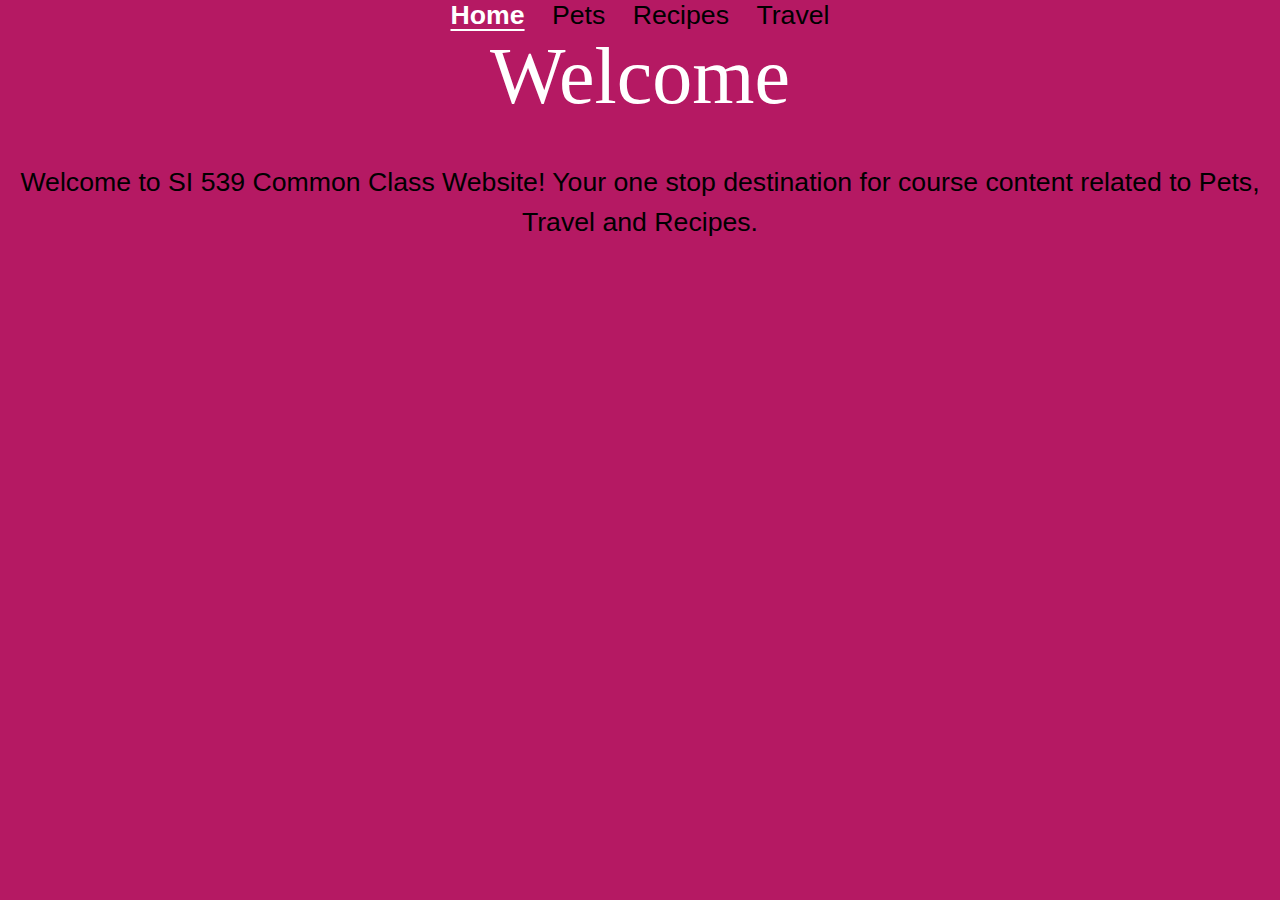
<file: index.html>
<!DOCTYPE html>
<html lang="en">
<head>
    <meta charset="UTF-8">
    <meta name="viewport" content="width=device-width, initial-scale=1.0">
    <link rel="stylesheet" href="css/reset.css">
    <link rel="stylesheet" href="css/style.css">
    <title>Home</title>
</head>
<body>
    <header>
        <nav>
            <a href = "" class="skip-link">Skip to Main Content</a>
            <ul>
                <li><a href = "index.html" class="active">Home</a></li>
                <li><a href = "pets.html">Pets</a></li>
                <li><a href = "recipes.html">Recipes</a></li>
                <li><a href = "travel.html">Travel</a></li>
            </ul>
        </nav>
    </header>
    <main>
        <h1>Welcome</h1>
        <div>
            <p> Welcome to SI 539 Common Class Website! Your one stop destination for course content related to Pets, Travel and Recipes. </p>

        </div>
    </main>
</body>
</html>
</file>
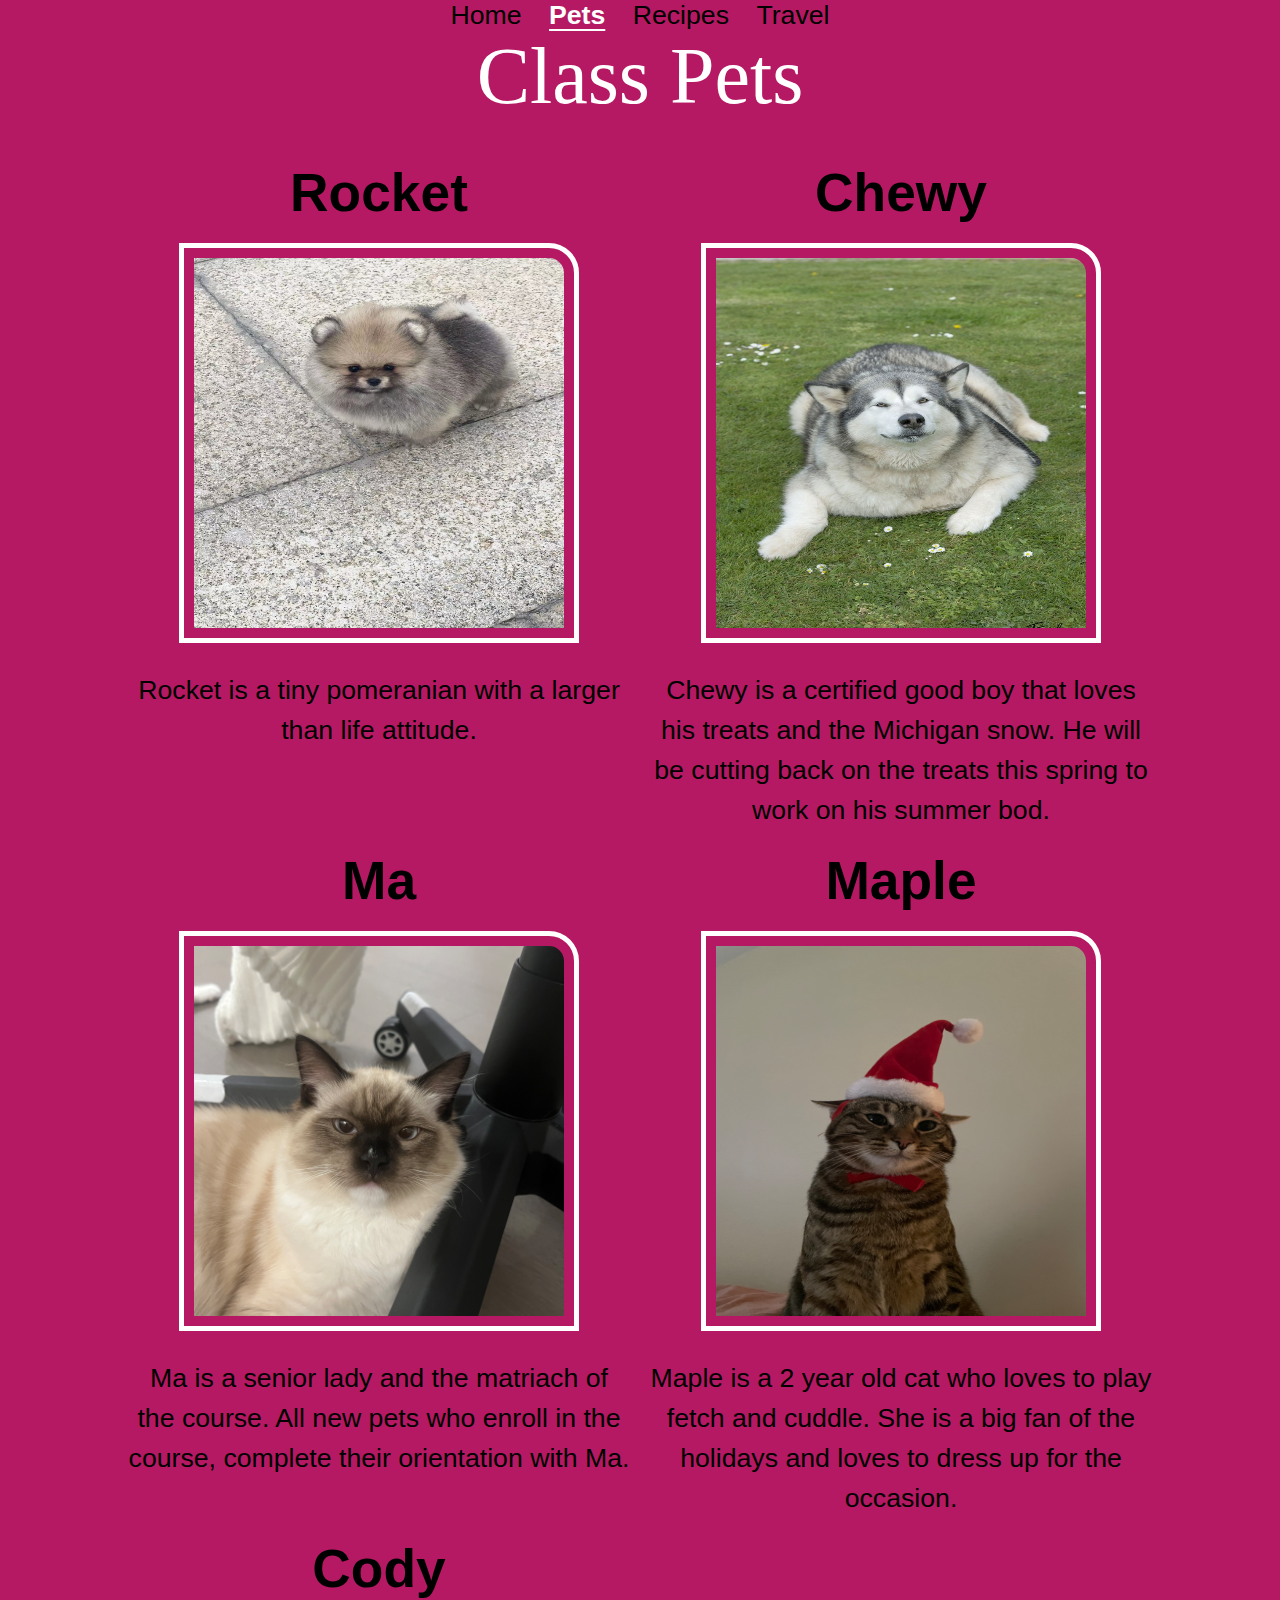
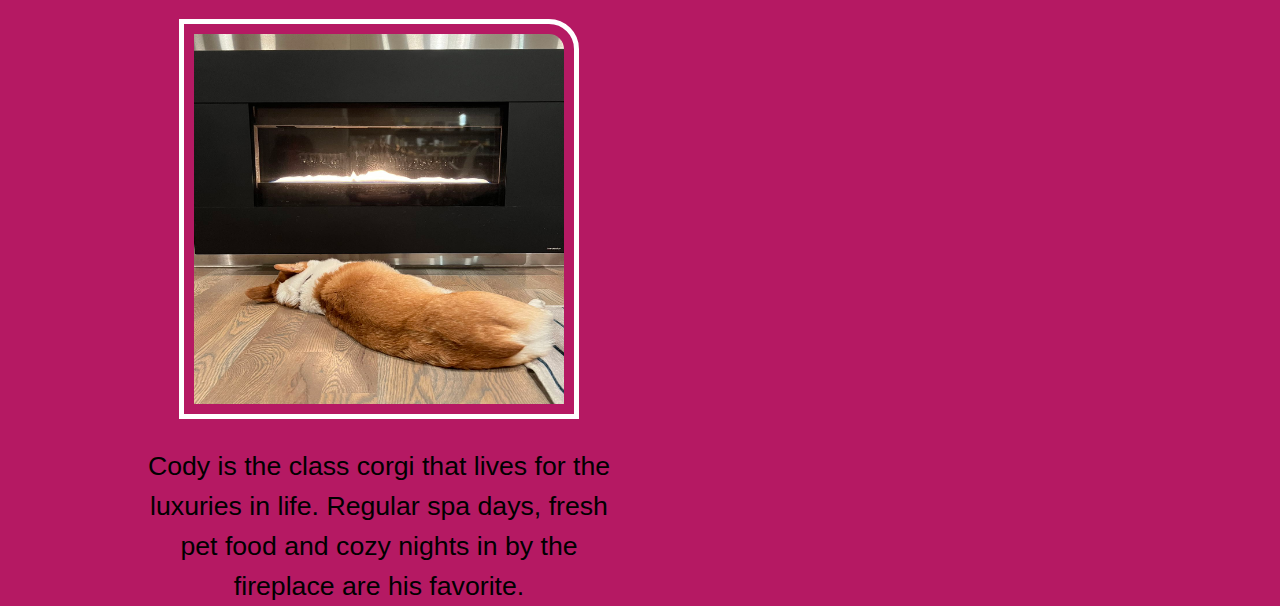
<file: pets.html>
<!DOCTYPE html>
<html lang="en">
<head>
    <meta charset="UTF-8">
    <meta name="viewport" content="width=device-width, initial-scale=1.0">
    <link rel="stylesheet" href="css/reset.css">
    <link rel="stylesheet" href="css/style.css">
    <title>Pets</title>
</head>
<body>
    <header>
        <nav>
            <a href = "" class="skip-link">Skip to Main Content</a>
            <ul>
                <li><a href = "index.html">Home</a></li>
                <li><a href = "pets.html" class="active">Pets</a></li>
                <li><a href = "recipes.html">Recipes</a></li>
                <li><a href = "travel.html">Travel</a></li>
            </ul>
        </nav>
    </header>
    <main>
        <h1>Class Pets</h1>
        <div class = "grids">
        <div>
            <h2>Rocket</h2>
            <img src="images/rocket_childhood.jpg" width = "400" alt="Fluffy Pomeranian">

            <p>Rocket is a tiny pomeranian with a larger than life attitude.</p>
        </div>
        <div>
            <h2>Chewy</h2>
            <img src="images/husky_fat.jpg" width = "400" alt="Chubby Husky in Snow">
            <p>Chewy is a certified good boy that loves his treats and the Michigan snow. He will be cutting back on the treats this spring to work on his summer bod.</p>
        </div>
        <div>
            <h2>Ma</h2>
            <img src="images/ma.jpg" width = "400" alt="Ma the Cat">
            <p>Ma is a senior lady and the matriach of the course. All new pets who enroll in the course, complete their orientation with Ma. </p>
        </div>
        <div>
            <h2>Maple</h2>
            <img src="images/maple_santa.jpg" width = "400" alt="Maple the Cat in a Santa hat">
            <p>Maple is a 2 year old cat who loves to play fetch and cuddle. She is a big fan of the holidays and loves to dress up for the occasion.</p>
        </div>
        <div>
            <h2>Cody</h2>
            <img src="images/cody_fireplace.jpg" width = "400" alt="Cody the Corgi staying warm by the fire">
            <p>Cody is the class corgi that lives for the luxuries in life. Regular spa days, fresh pet food and cozy nights in by the fireplace are his favorite.</p>
        </div>
        </div>
    </main>
</body>
</html>
</file>
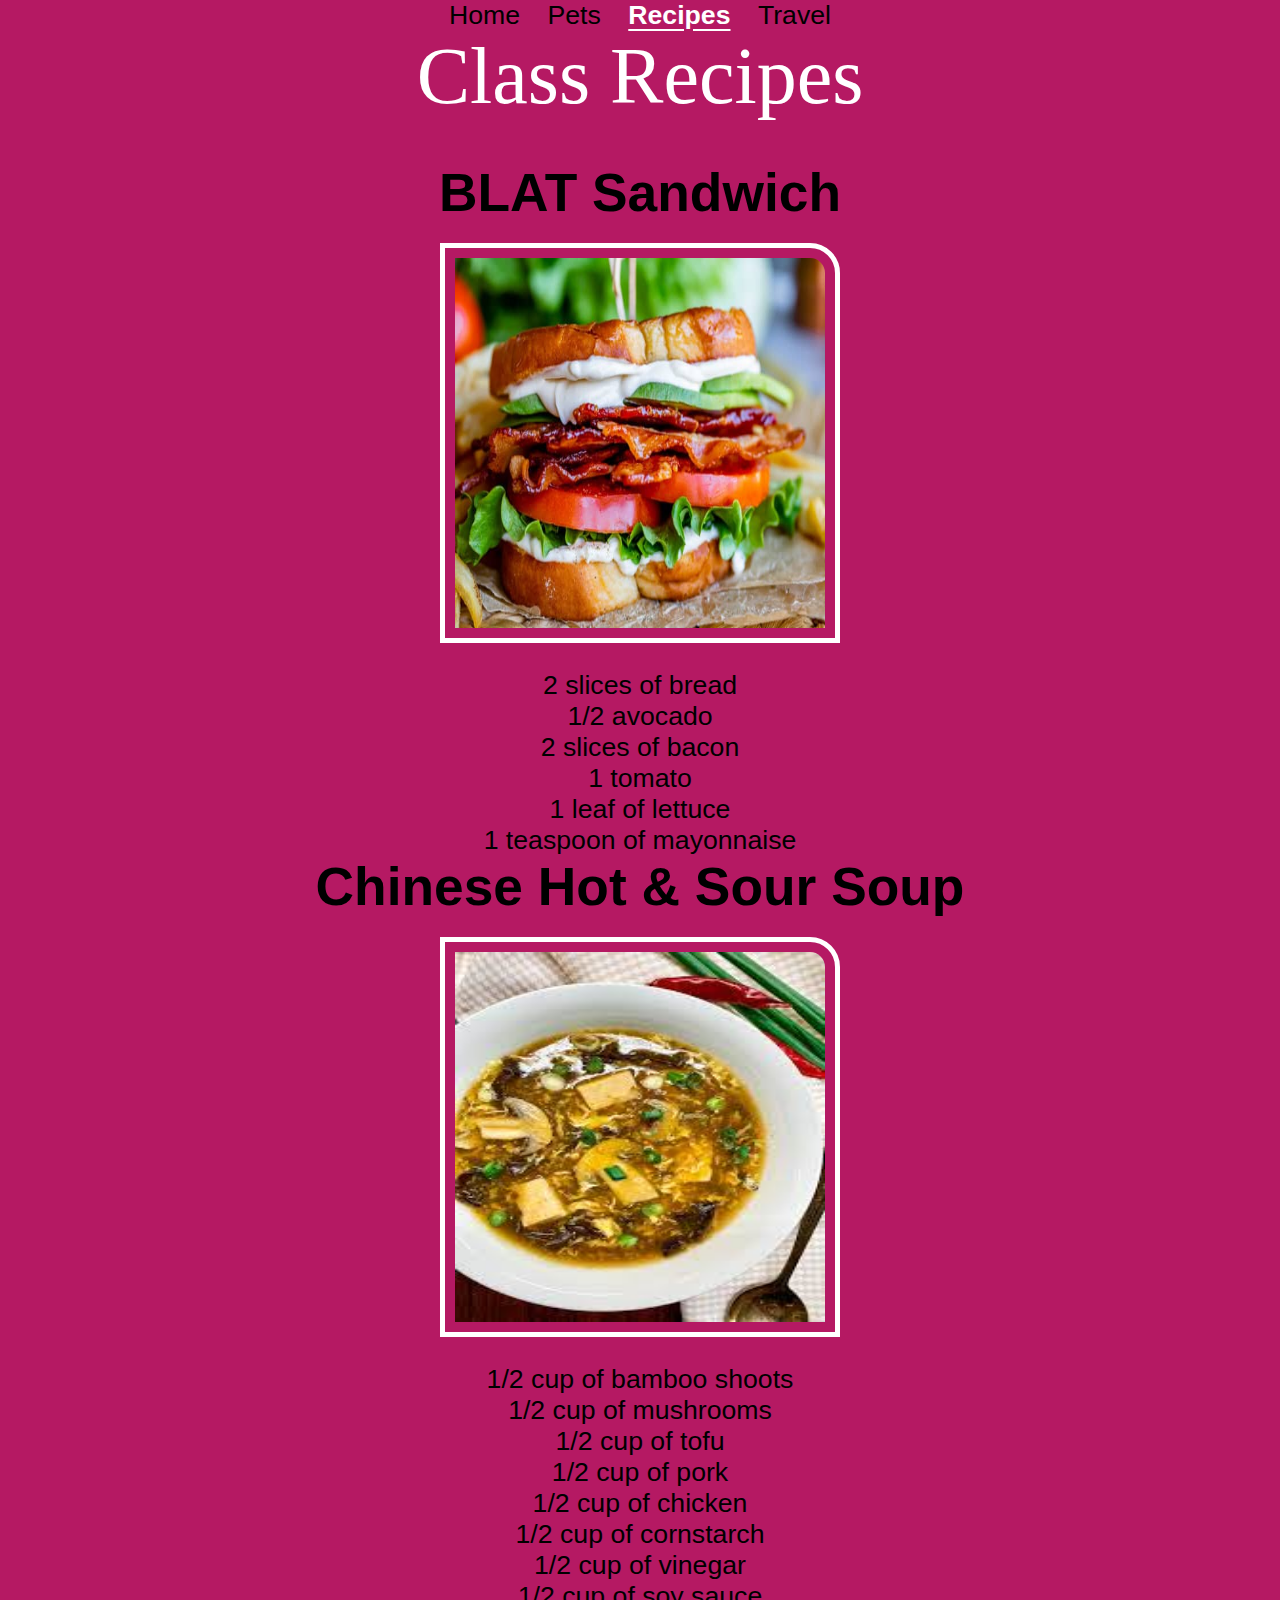
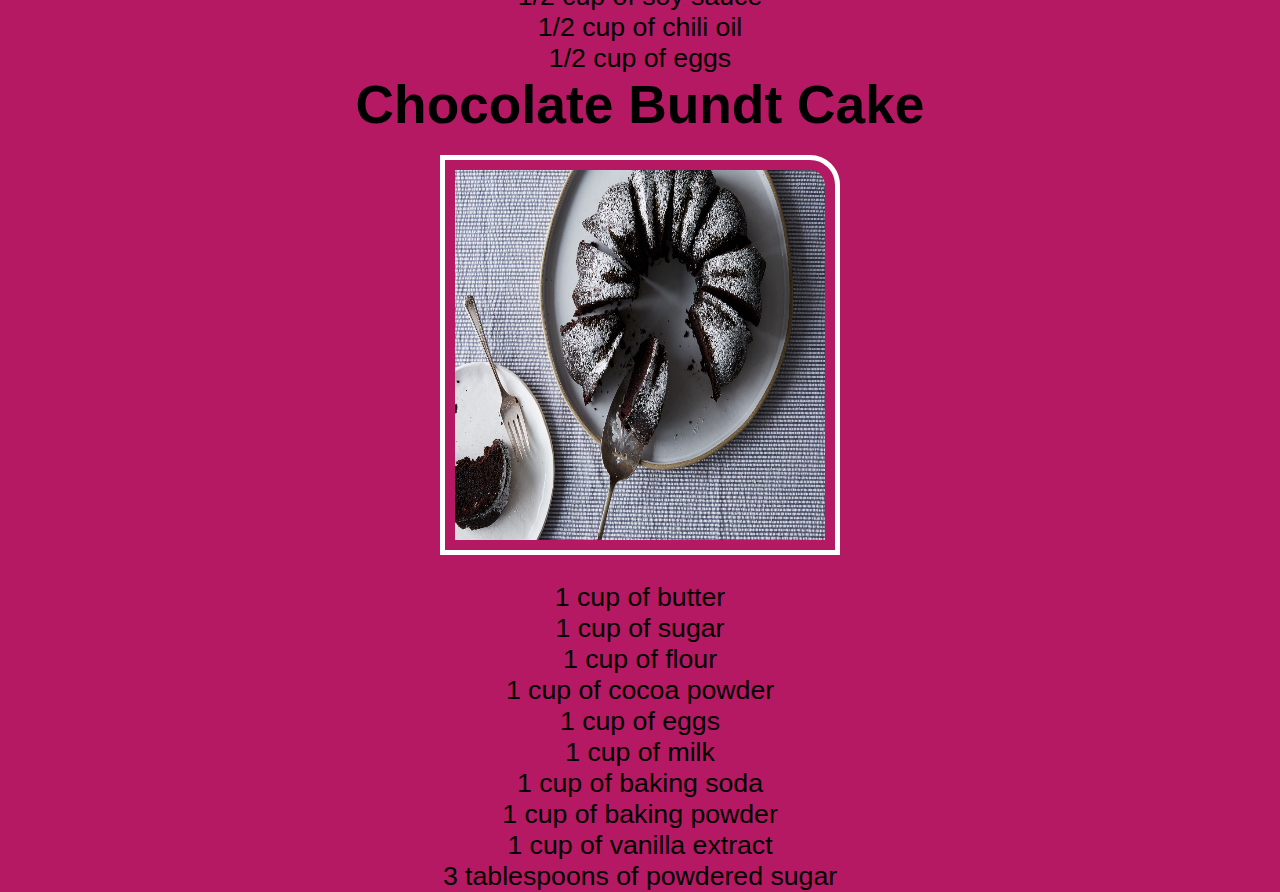
<file: recipes.html>
<!DOCTYPE html>
<html lang="en">
<head>
    <meta charset="UTF-8">
    <meta name="viewport" content="width=device-width, initial-scale=1.0">
    <link rel="stylesheet" href="css/reset.css">
    <link rel="stylesheet" href="css/style.css">
    <title>Recipes</title>
</head>
<body>
    <header>
        <nav>
            <a href = "" class="skip-link">Skip to Main Content</a>
            <ul>
                <li><a href = "index.html">Home</a></li>
                <li><a href = "pets.html">Pets</a></li>
                <li><a href = "recipes.html" class="active">Recipes</a></li>
                <li><a href = "travel.html">Travel</a></li>
            </ul>
        </nav>
    </header>
    <main>
        <h1>Class Recipes</h1>
        <div class = "grids">
    </div>
        <h2>BLAT Sandwich</h2>
        <img src="images/blat_2.jpg" width = "400" alt="BLAT Sandwich">
        <p>
            <ul>
                <li>2 slices of bread</li>
                <li>1/2 avocado</li>
                <li>2 slices of bacon</li>
                <li>1 tomato</li>
                <li>1 leaf of lettuce</li>
                <li>1 teaspoon of mayonnaise</li>
            </ul>
        </p>
        <div>
            <h2>Chinese Hot & Sour Soup</h2>
            <img src="images/ChineseHotandSourSoup3.jpg" width = "400" alt="Chinese Hot and Sour Soup">
            <p>
                <ul>
                    <li>1/2 cup of bamboo shoots</li>
                    <li>1/2 cup of mushrooms</li>
                    <li>1/2 cup of tofu</li>
                    <li>1/2 cup of pork</li>
                    <li>1/2 cup of chicken</li>
                    <li>1/2 cup of cornstarch</li>
                    <li>1/2 cup of vinegar</li>
                    <li>1/2 cup of soy sauce</li>
                    <li>1/2 cup of chili oil</li>
                    <li>1/2 cup of eggs</li>
                </ul>
            </p>
        </div>
        <div>
            <h2>Chocolate Bundt Cake</h2>
            <img src="images/chocolate_bundt_cake_2.jpeg" width= "400" alt="Chocolate Bundt Cake with powdered sugar">
            <p>
                <ul>
                    <li>1 cup of butter</li>
                    <li>1 cup of sugar</li>
                    <li>1 cup of flour</li>
                    <li>1 cup of cocoa powder</li>
                    <li>1 cup of eggs</li>
                    <li>1 cup of milk</li>
                    <li>1 cup of baking soda</li>
                    <li>1 cup of baking powder</li>
                    <li>1 cup of vanilla extract</li>
                    <li>3 tablespoons of powdered sugar</li>
                </ul>
            </p>
        </div>
        </div>
    </main>
</body>
</html>
</file>
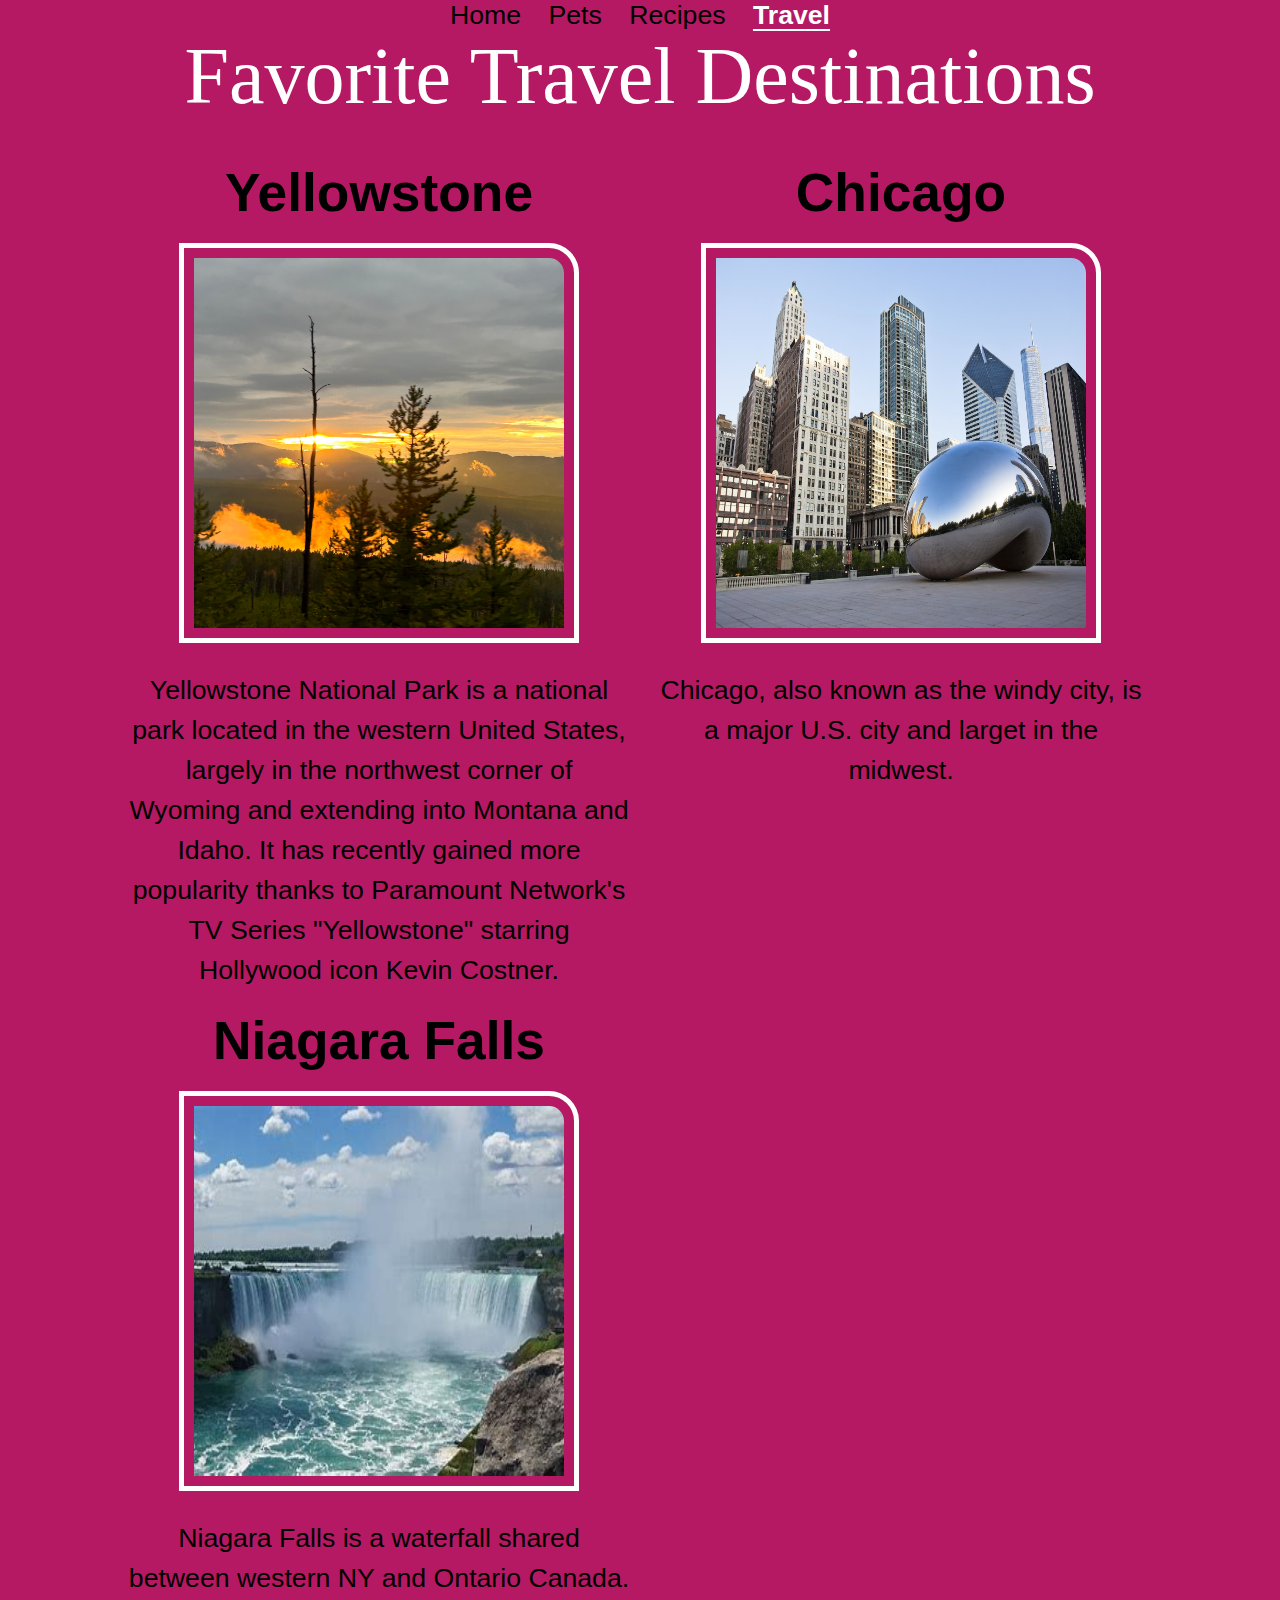
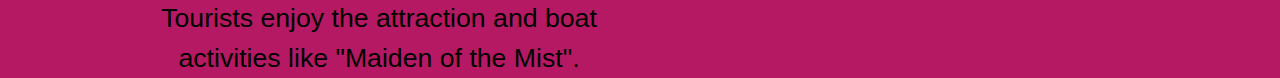
<file: travel.html>
<!DOCTYPE html>
<html lang="en">
<head>
    <meta charset="UTF-8">
    <meta name="viewport" content="width=device-width, initial-scale=1.0">
    <link rel="stylesheet" href="css/reset.css">
    <link rel="stylesheet" href="css/style.css">
    <title>Travel</title>
</head>
<body>
    <header>
        <nav>
            <a href ="" class="skip-link">Skip to Main Content</a>
            <ul>
                <li><a href = "index.html">Home</a></li>
                <li><a href = "pets.html">Pets</a></li>
                <li><a href = "recipes.html">Recipes</a></li>
                <li><a href = "travel.html" class="active">Travel</a></li>
            </ul>
        </nav>
    </header>
    <main>
        <div>
            <h1>Favorite Travel Destinations</h1>
        </div>
        <div class = "grids">
        <div>
            <h2>Yellowstone </h2>
            <img src="images/yellowstone_sunset.jpg" width = "400" alt="National Park at sunset">
            <p>Yellowstone National Park is a national park located in the western United States, largely in the northwest corner of Wyoming and extending into Montana and Idaho. It has recently gained more popularity thanks to Paramount Network's TV Series "Yellowstone" starring Hollywood icon Kevin Costner.</p>
        </div>
        <div>
            <h2>Chicago</h2>
            <img src="images/chicago_the_bean.jpg" width = "400" alt="Chicago Bean art installation">
            <p>Chicago, also known as the windy city, is a major U.S. city and larget in the midwest.</p>
        </div>
        <div>
            <h2>Niagara Falls</h2>
            <img src="images/Niagara_Falls_2.jpg" width = "400" alt="Niagara Falls in spring">
            <p>Niagara Falls is a waterfall shared between western NY and Ontario Canada. Tourists enjoy the attraction and boat activities like "Maiden of the Mist".</p>
        </div>
    </main>

</body>
</html>
</file>
<file: css/style.css>
body{
    background-color: #B51963;
    font-family: 'Lucida Sans', 'Lucida Sans Regular', 'Lucida Grande', 'Lucida Sans Unicode', Geneva, Verdana, sans-serif;
    font: white;
    font-size: 20pt;
    font-weight: normal;
    text-align: center;
}
h1{
    font-family: 'Times New Roman', Times, serif;
    color: white;
    font-size: 60pt;
    font-weight: extra-bold;
    text-align: center;
    margin-bottom: 40px;
}
h2{
    font-family: Impact, Haettenschweiler, 'Arial Narrow Bold', sans-serif;
    color: black;
    font-size: 40pt;
    font-weight: bold;
    text-align: center;
}
h3{
    font-family: Impact, Haettenschweiler, 'Arial Narrow Bold', sans-serif;
    color: black;
    font-size: 30pt;
    font-weight: medium;
    text-align: center;
}
h4{
    font-family: monospace;
    color: white;
    font-size: 20pt;
    font-weight: medium;
    text-align: center;
}
p{
    line-height: 1.5;
}
img{
    border: solid 5px white;
    padding: 10px;
    margin: 20px;
    border-top-right-radius:30px;
}
nav ul li{
    display: inline;
    margin: 10px;
    margin-bottom: 40px;
}
nav ul li a.active{
    font-weight: bold;
    color: white;
    text-decoration: underline;
    text-underline-offset: 5px;
}
.skip-link{
    position: absolute;
    top: -9999px;
    left: -9999px;
    height: 1px;
    width: 1px;
    overflow: hidden;
}
.skip-link:focus{
    position: static;
    width: auto;
    height: auto;
  }
.grids{
    display: grid;
    grid-template-columns: 1fr;
    width: 80%;
    align-items: stretch;
    justify-content: center;
    row-gap: 20px;
    column-gap: 20px;
    margin: 0 auto;
}

@media screen and (min-width: 768px) {
    body{
        background-color: #B51963;
        font-family: 'Lucida Sans', 'Lucida Sans Regular', 'Lucida Grande', 'Lucida Sans Unicode', Geneva, Verdana, sans-serif;
        font: white;
        font-size: 20pt;
        font-weight: normal;
        text-align: center;
    }
    h1{
        font-family: 'Times New Roman', Times, serif;
        color: white;
        font-size: 60pt;
        font-weight: extra-bold;
        text-align: center;
        margin-bottom: 40px;
    }
    h2{
        font-family: Impact, Haettenschweiler, 'Arial Narrow Bold', sans-serif;
        color: black;
        font-size: 40pt;
        font-weight: bold;
        text-align: center;
    }
    h3{
        font-family: Impact, Haettenschweiler, 'Arial Narrow Bold', sans-serif;
        color: black;
        font-size: 30pt;
        font-weight: medium;
        text-align: center;
    }
    h4{
        font-family: monospace;
        color: white;
        font-size: 20pt;
        font-weight: medium;
        text-align: center;
    }
    p{
        line-height: 1.5;
    }
    img{
        border: solid 5px white;
        padding: 10px;
        margin: 20px;
        border-top-right-radius:30px;
        height: 400px;
    }
    nav ul li{
        display: inline;
        margin: 10px;
        margin-bottom: 40px;
    }
    @keyframes navigation {
        from {color: white;}
        to {color: yellow;}
    }
    nav ul li a.active{
        font-weight: bold;
        color: white;
        text-decoration: underline;
        text-underline-offset: 5px;
        animation-name: navigation;
        animation-duration: 5s;

    }
    .skip-link{
        position: absolute;
        top: -9999px;
        left: -9999px;
        height: 1px;
        width: 1px;
        overflow: hidden;
    }
    .skip-link:focus{
        position: static;
        width: auto;
        height: auto;
    }
    .grids{
        display: grid;
        grid-template-columns: 1fr 1fr;
        width: 80%;
        align-items: stretch;
        justify-content: center;
        row-gap: 20px;
        column-gap: 20px;
        margin: 0 auto;
    }
}
</file>
